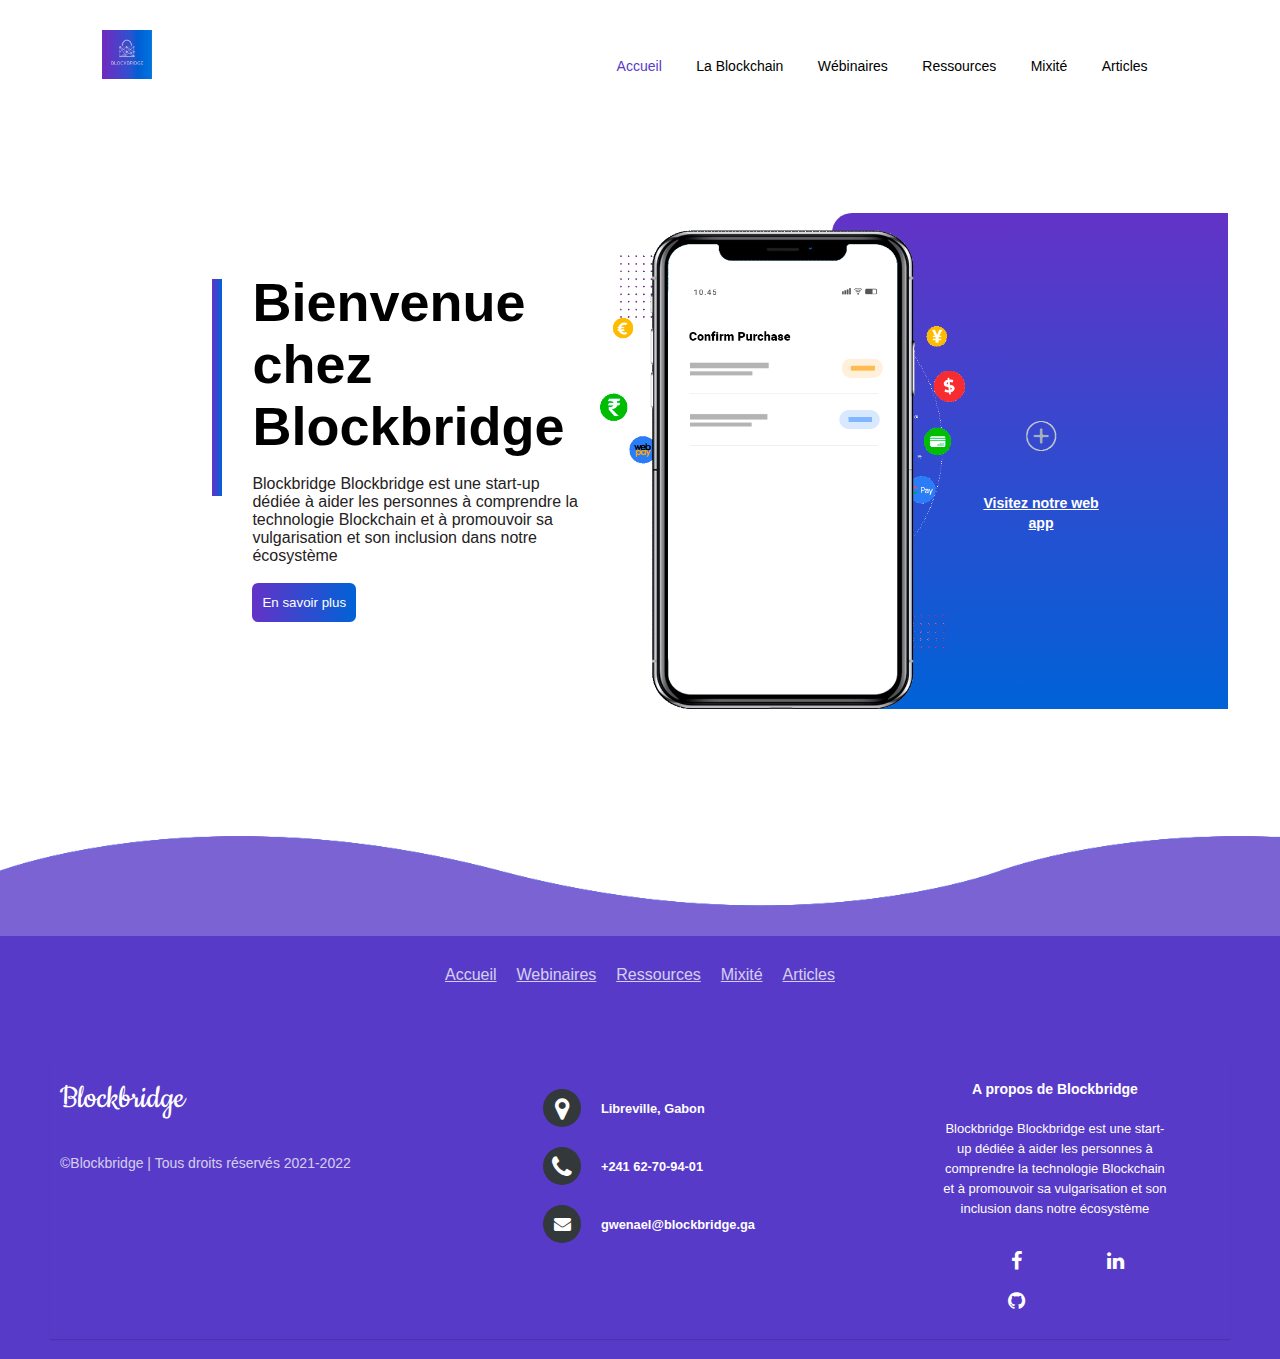
<file: index.html>
<!doctype html>
<html>
<head>
	<meta name="viewport" content="width=device-width, initial-scale=1.0">
	<title>Blockbridge-Blockchain Education - Wep App</title>
    <link rel="stylesheet" href="style.css">
    <link rel="stylesheet" href="https://maxcdn.bootstrapcdn.com/font-awesome/4.2.0/css/font-awesome.min.css">
    <link href="https://fonts.googleapis.com/css?family=Cookie" rel="stylesheet" type="text/css">
</head>

<body>

<div class="container">
    <div class="navbar">
	    <a href="https://blockbridge.ga/"> <img src="docs/assets/logo.jpg" class="logo"></a>
        <nav>
            <ul id="menuList">
                <li><a class="current" href="index.html">Accueil</a></li>
                <li><a href="blockchain.html">La Blockchain</a></li>
                <li><a href="webinaires.html">Wébinaires</a></li>
                <li><a href="ressources.html">Ressources</a></li>
                <li><a href="mixite.html">Mixité</a></li>
                <li><a href="articles.html">Articles</a></li>
            </ul>
        </nav>
        <img src="docs/assets/menu.png" class="menu-icon" onclick="togglemenu()">
</div>


<div class="row">
    <div class="col-1">
        <h2>Bienvenue chez Blockbridge</h2>
        <br>
        <p>Blockbridge Blockbridge est une start-up dédiée à aider les personnes à comprendre la technologie Blockchain et à promouvoir sa vulgarisation et son inclusion dans notre écosystème</p>
<br>
        <button type="button" onclick="window.location.href = 'blockchain.html';">En savoir plus<img src="docs/assets/arrow.png"></button>
    </div>

        <div class="col-2">

<img src="docs/assets/app.gif" class="controller">
       <div class="color-box"></div>
       <div class="add-btn" >
	       <a href="https://app.rehive.com/blockbridge_wallet/"><img src="docs/assets/add.gif" ></a>
        <a href="https://app.rehive.com/blockbridge_wallet/" style= "color: white"><p><small>Visitez notre web app</small></p></a>

       </div>
        </div>
    </div>







<div>

</div>
</div>
<script> 

    var menuList = document.getElementById("menuList");
    
    menuList.style.maxHeight= "0px";
    
    function togglemenu(){

    if(menuList.style.maxHeight == "0px")
    
    {
        menuList.style.maxHeight = "130px";
    }
    else
    {
    menuList.style.maxHeight = "0px";
    }
    }
    </script>


</body>

<br>
<br>

<footer>

<div class="waves">
    <div class="wave" id="wave1"></div> 
    <div class="wave" id="wave2"></div>
    <div class="wave" id="wave3"></div>
    <div class="wave" id="wave4"></div>
    
    </div>

<ul class="menu">
<li> <a href="index.html">Accueil</a></li>
<li> <a href="webinaires.html">Webinaires</a></li>
<li> <a href="ressources.html">Ressources</a></li>
<li> <a href="mixite.html">Mixité</a></li>
<li> <a href="articles.html">Articles</a></li>
</ul>


 <footer class="footer-distributed">
 
 <div class="footer-left">
 
 <h3>Blockbridge</span></h3>
 <br>
 <br>
 <p class="footer-company-name">&copy;Blockbridge | Tous droits réservés 2021-2022</p>
 </div>

 
 <div class="footer-center">
 
 <div>
 <i class="fa fa-map-marker"></i>
 <p><span></span>Libreville, Gabon</p>
 </div>
 
 <div>
 <i class="fa fa-phone"></i>
 <p>+241 62-70-94-01</p>
 </div>
 
 <div>
 <i class="fa fa-envelope"></i>
 <p><a href="mailto:gwenael@blockbridge.ga">gwenael@blockbridge.ga</a></p>
 </div>
 
 </div>
 
 <div class="footer-right">
 
 <p class="footer-company-about">
 <span>A propos de Blockbridge</span>
 Blockbridge Blockbridge est une start-up dédiée à aider les personnes à comprendre la technologie Blockchain et à promouvoir sa vulgarisation et son inclusion dans notre écosystème </p>
 
 <div class="footer-icons">
 
 <a href="https://www.facebook.com/Blockbridge.ga"><i class="fa fa-facebook"></i></a>
 <a href="https://www.linkedin.com/company/blockbridge-ga"><i class="fa fa-linkedin"></i></a>
 <a href="https://github.com/desouzag/Blockbridge.ga"><i class="fa fa-github"></i></a>
 
 </div>
 
 </div>
 
 </footer>






</footer>


</html>
</file>
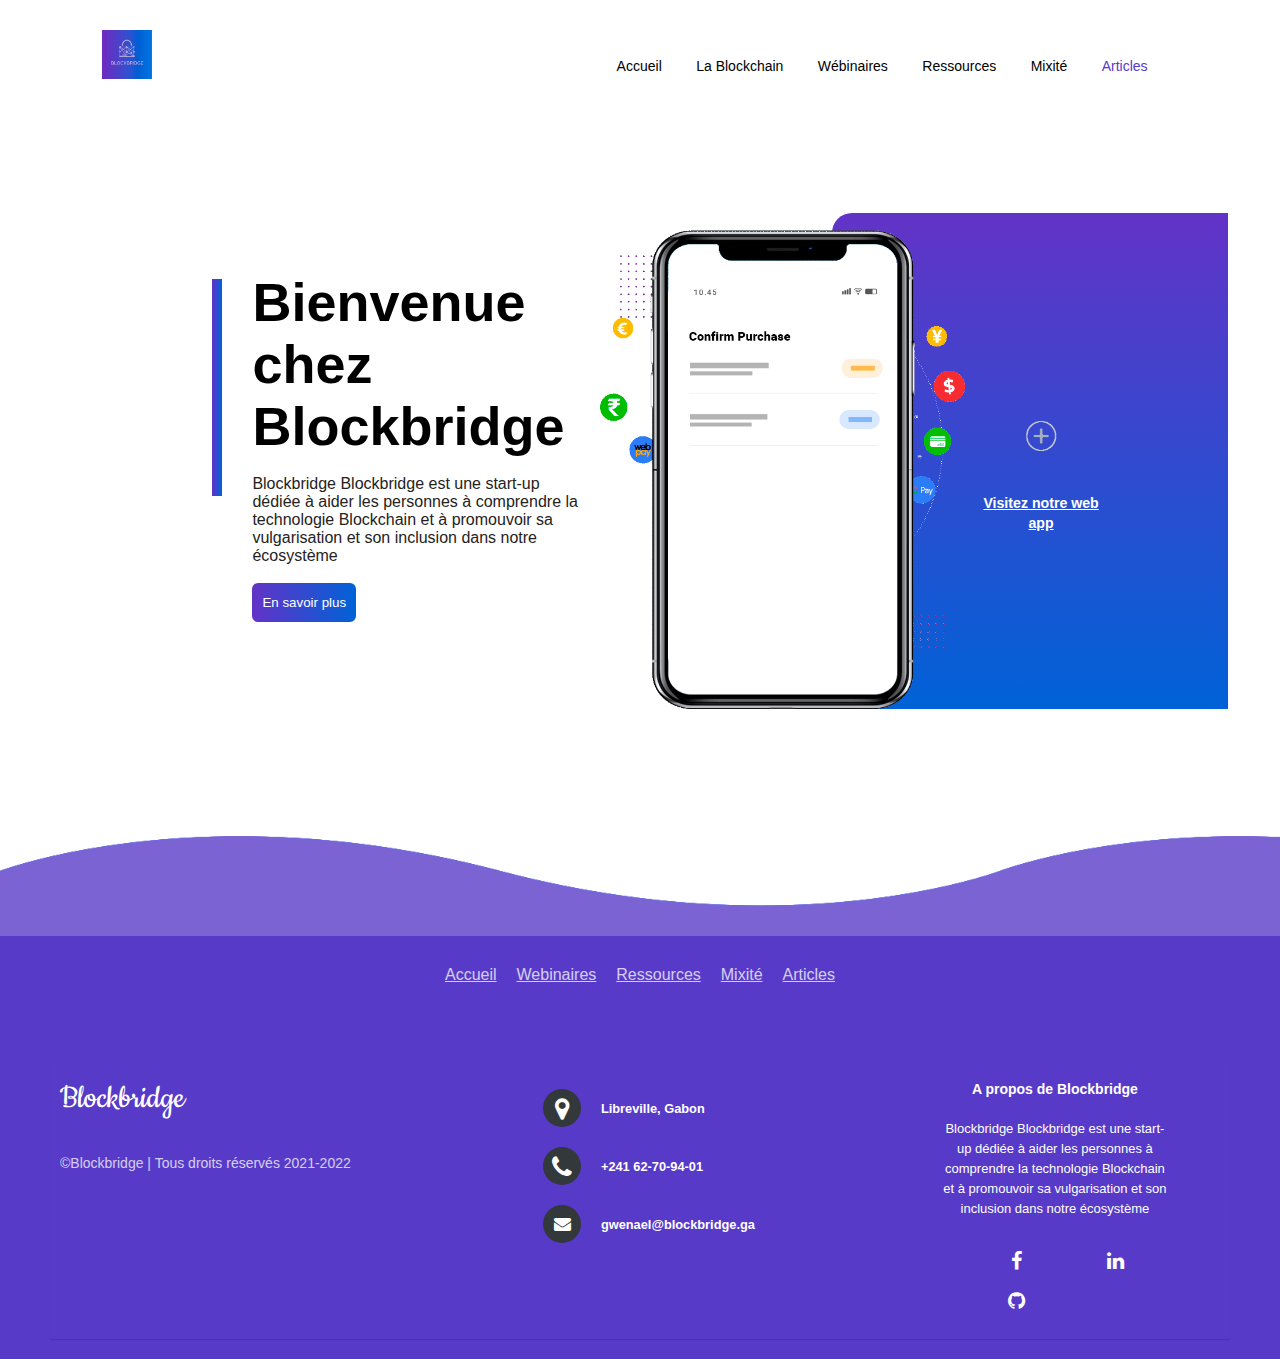
<file: articles.html>
<!doctype html>
<html>
<head>
	<meta name="viewport" content="width=device-width, initial-scale=1.0">
	<title>Blockbridge - Blockchain Education - Wep App</title>
	<link rel="stylesheet" href="style.css">
    <link rel="stylesheet" href="https://maxcdn.bootstrapcdn.com/font-awesome/4.2.0/css/font-awesome.min.css">
    <link href="https://fonts.googleapis.com/css?family=Cookie" rel="stylesheet" type="text/css">
</head>

<body>
<div class="container">
    <div class="navbar">
	    <a href="https://blockbridge.ga/"> <img src="docs/assets/logo.jpg" class="logo"></a>
        <nav>
            <ul id="menuList">
                <li><a href="index.html">Accueil</a></li>
                <li><a href="blockchain.html">La Blockchain</a></li>
                <li><a href="webinaires.html">Wébinaires</a></li>
                <li><a href="ressources.html">Ressources</a></li>
                <li><a href="mixite.html">Mixité</a></li>
                <li><a class="current" href="articles.html">Articles</a></li>
            </ul>
        </nav>
        <img src="docs/assets/menu.png" class="menu-icon" onclick="togglemenu()">
</div>
<div class="row">
    <div class="col-1">
        <h2>Bienvenue chez Blockbridge</h2>
        <br>
        <p>Blockbridge Blockbridge est une start-up dédiée à aider les personnes à comprendre la technologie Blockchain et à promouvoir sa vulgarisation et son inclusion dans notre écosystème</p>
<br>
        <button type="button">En savoir plus<img src="docs/assets/arrow.png"></button>
    </div>

        <div class="col-2">

<img src="docs/assets/app.gif" class="controller">
       <div class="color-box"></div>
       <div class="add-btn" >
	       <a href="https://app.rehive.com/blockbridge_wallet/"><img src="docs/assets/add.gif" ></a>
        <a href="https://app.rehive.com/blockbridge_wallet/" style= "color: white"><p><small>Visitez notre web app</small></p></a>

       </div>
        </div>
    </div>
    </div>

    <script> 

        var menuList = document.getElementById("menuList");
        
        menuList.style.maxHeight= "0px";
        
        function togglemenu(){
    
        if(menuList.style.maxHeight == "0px")
        
        {
            menuList.style.maxHeight = "130px";
        }
        else
        {
        menuList.style.maxHeight = "0px";
        }
        }
        </script>

        </body>
<br>
<br>

    <footer>

        <div class="waves">
            <div class="wave" id="wave1"></div> 
            <div class="wave" id="wave2"></div>
            <div class="wave" id="wave3"></div>
            <div class="wave" id="wave4"></div>
            
            </div>
        
        <ul class="menu">
        <li> <a href="index.html">Accueil</a></li>
        <li> <a href="webinaires.html">Webinaires</a></li>
        <li> <a href="ressources.html">Ressources</a></li>
        <li> <a href="mixite.html">Mixité</a></li>
        <li> <a href="articles.html">Articles</a></li>
        </ul>
        
        <footer class="footer-distributed">
 
            <div class="footer-left">
            
            <h3>Blockbridge</span></h3>
            <br>
            <br>
            <p class="footer-company-name">&copy;Blockbridge | Tous droits réservés 2021-2022</p>
            </div>
           
            
            <div class="footer-center">
            
            <div>
            <i class="fa fa-map-marker"></i>
            <p><span></span>Libreville, Gabon</p>
            </div>
            
            <div>
            <i class="fa fa-phone"></i>
            <p>+241 62-70-94-01</p>
            </div>
            
            <div>
            <i class="fa fa-envelope"></i>
            <p><a href="mailto:gwenael@blockbridge.ga">gwenael@blockbridge.ga</a></p>
            </div>
            
            </div>
            
            <div class="footer-right">
            
            <p class="footer-company-about">
            <span>A propos de Blockbridge</span>
            Blockbridge Blockbridge est une start-up dédiée à aider les personnes à comprendre la technologie Blockchain et à promouvoir sa vulgarisation et son inclusion dans notre écosystème </p>
            
            <div class="footer-icons">
            
            <a href="https://www.facebook.com/Blockbridge.ga"><i class="fa fa-facebook"></i></a>
            <a href="https://www.linkedin.com/company/blockbridge-ga"><i class="fa fa-linkedin"></i></a>
            <a href="https://github.com/desouzag/Blockbridge.ga"><i class="fa fa-github"></i></a>
            
            </div>
            
            </div>
            
            </footer>
           
           
           
           
           
           
           </footer>
           



</html>
</file>
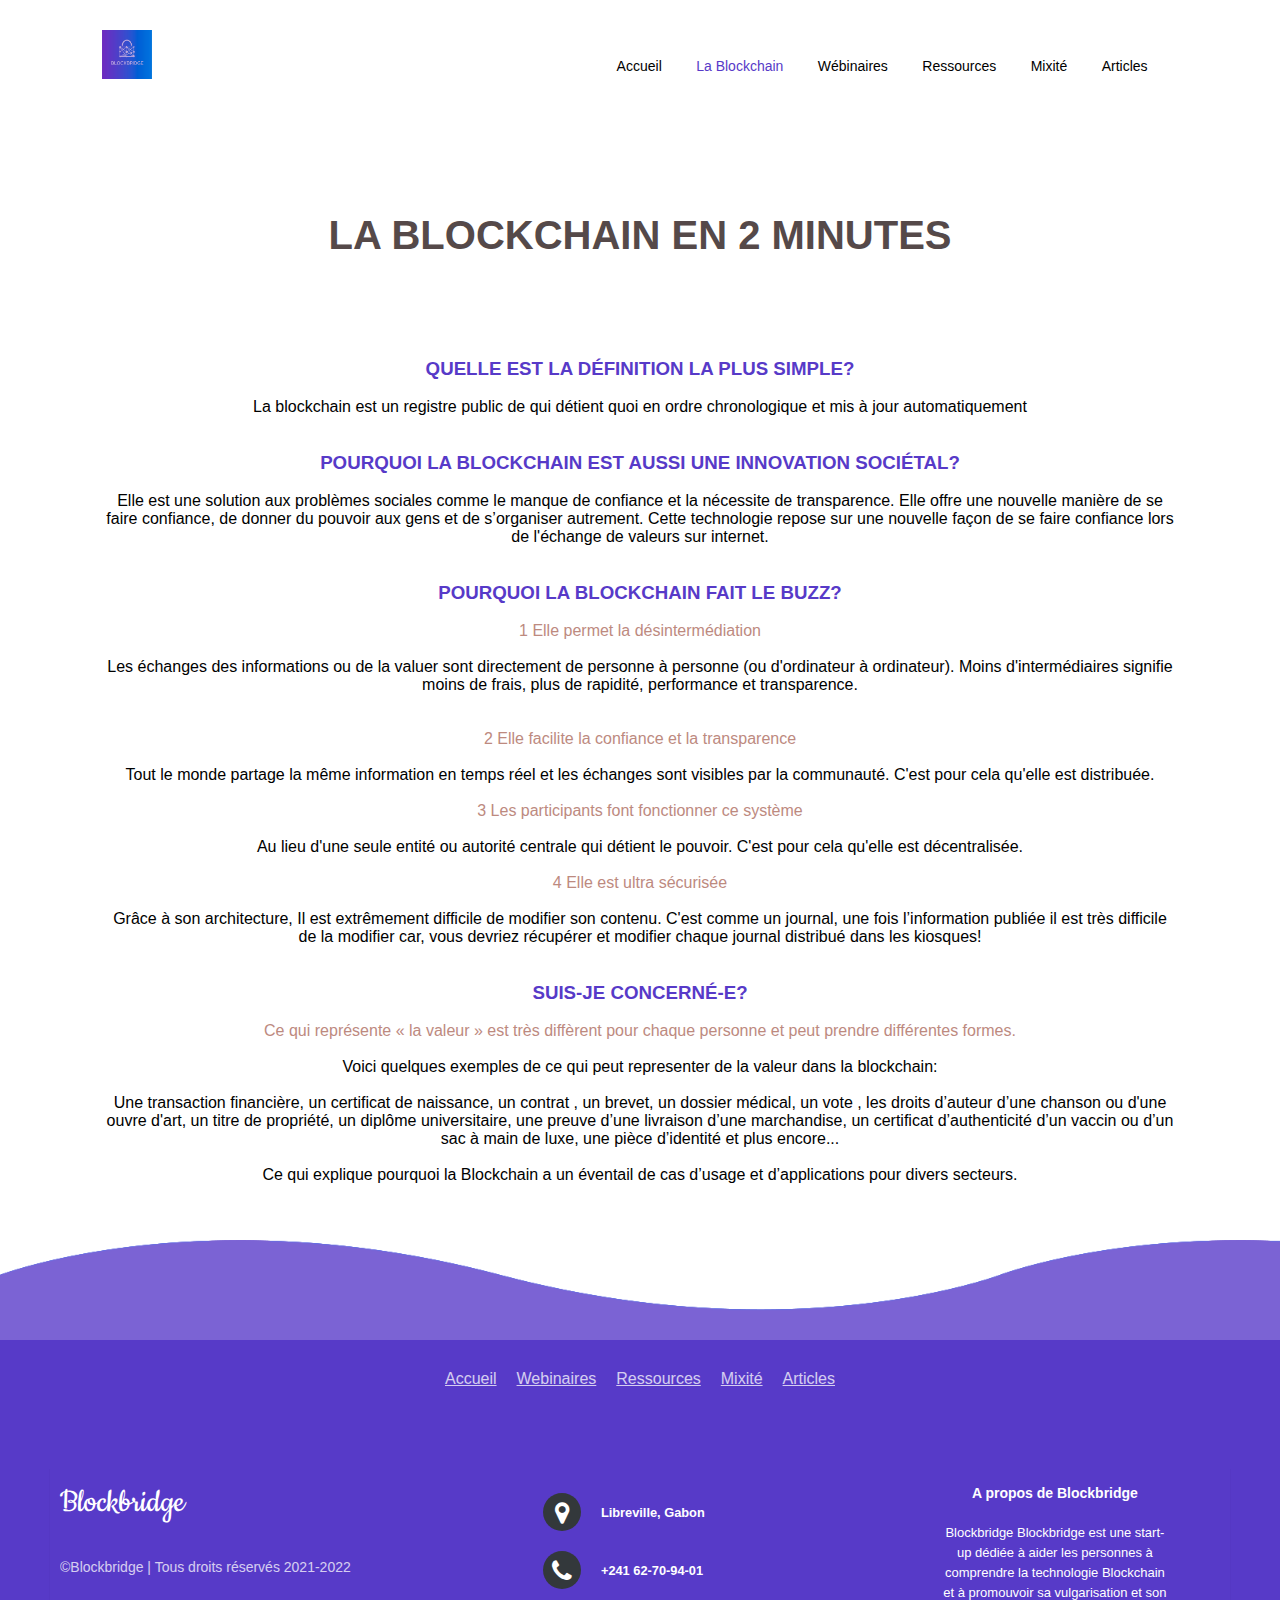
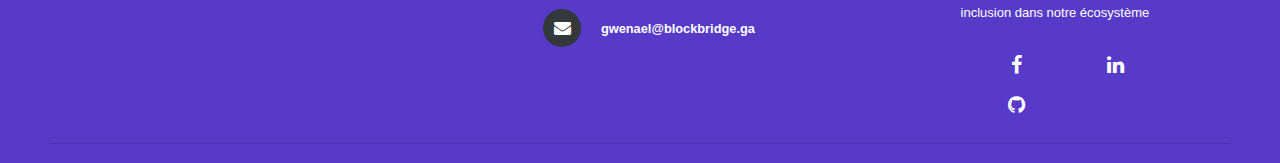
<file: blockchain.html>
<!doctype html>
<html>
<head>
	<meta name="viewport" content="width=device-width, initial-scale=1.0">
	<title>Blockbridge-Blockchain Education - Wep App</title>
    <link rel="stylesheet" href="style.css">
    <link rel="stylesheet" href="https://maxcdn.bootstrapcdn.com/font-awesome/4.2.0/css/font-awesome.min.css">
    <link href="https://fonts.googleapis.com/css?family=Cookie" rel="stylesheet" type="text/css">
</head>

<body>

<div class="container">
    <div class="navbar">
	    <a href="https://blockbridge.ga/"> <img src="docs/assets/logo.jpg" class="logo"></a>
        <nav>
            <ul id="menuList">
                <li><a href="index.html">Accueil</a></li>
                <li><a class="current" href="blockchain.html">La Blockchain</a></li>
                <li><a href="webinaires.html">Wébinaires</a></li>
                <li><a href="ressources.html">Ressources</a></li>
                <li><a href="mixite.html">Mixité</a></li>
                <li><a href="articles.html">Articles</a></li>
            </ul>
        </nav>
        <img src="docs/assets/menu.png" class="menu-icon" onclick="togglemenu()">
</div>

<div class="blockchain-title"> 
    <h1>LA BLOCKCHAIN EN 2 MINUTES</h1>
</div>

<div class="blockchain-content">

<h3><font color="#573ac8"> QUELLE EST LA DÉFINITION LA PLUS SIMPLE?</font></h3>
<br>

<p>La blockchain est un registre public de qui détient quoi en ordre chronologique et mis à jour automatiquement</p>
    
<br>
<br>
<h3><font color="#573ac8"> POURQUOI LA BLOCKCHAIN EST AUSSI UNE INNOVATION SOCIÉTAL?</font></h3>
<br>
    
<p>Elle est une solution aux problèmes sociales comme le manque de confiance et la nécessite de transparence. Elle offre une nouvelle manière de se faire confiance, de donner du pouvoir aux gens et de s’organiser autrement. Cette technologie repose sur une nouvelle façon de se faire confiance lors de l'échange de valeurs sur internet.</p>
<br>    
<br>
<h3><font color="#573ac8">POURQUOI LA BLOCKCHAIN FAIT LE BUZZ?</font></h3>
    <br>

  <p><font color="BD8A7F"> 1 Elle permet la désintermédiation</font></p> 
  <br>
  <p>Les échanges des informations ou de la valuer sont directement de personne à personne (ou d'ordinateur à ordinateur). Moins d'intermédiaires signifie moins de frais, plus de rapidité, performance et transparence.</p>
    <br>
    <br>
    <p><font color="BD8A7F"> 2 Elle facilite la confiance et la transparence</font></p>
    <br>
    <p>
    Tout le monde partage la même information en temps réel et les échanges sont visibles par la communauté. C'est pour cela qu'elle est distribuée.</p>
    <br>
    <p><font color="BD8A7F"> 3 Les participants font fonctionner ce système</font></p>
    <br>
    
    <p>Au lieu d'une seule entité ou autorité centrale qui détient le pouvoir. C'est pour cela qu'elle est décentralisée.</p>
    <br>
    <p><font color="BD8A7F"> 4 Elle est ultra sécurisée</font></p>
    <br>
<p>    Grâce à son architecture, Il est extrêmement difficile de modifier son contenu. C'est comme un journal, une fois l’information publiée il est très difficile de la modifier car, vous devriez récupérer et modifier chaque journal distribué dans les kiosques!
    </p>
    <br>
<br>
   <h3><font color="#573ac8"> SUIS-JE CONCERNÉ-E?</font></h3>​
    
    <p><font color="BD8A7F"> Ce qui représente « la valeur » est très diffèrent pour chaque personne et peut prendre différentes formes.</font></p>
    <br>
    
   <p> Voici quelques exemples de ce qui peut representer de la valeur dans la blockchain:</p>

    <br>
    
    <p>Une transaction financière, un certificat de naissance, un contrat , un brevet, un dossier médical, un vote , les droits d’auteur d’une chanson ou d'une ouvre d'art, un titre de propriété, un diplôme universitaire, une preuve d’une livraison d’une marchandise, un certificat d’authenticité d’un vaccin ou d’un sac à main de luxe, une pièce d’identité et plus encore...</p>
    <br>
    
    <p>Ce qui explique pourquoi la Blockchain a un éventail de cas d’usage et d’applications pour divers secteurs.</p>

</div>
<div>

</div>
</div>
<script> 

    var menuList = document.getElementById("menuList");
    
    menuList.style.maxHeight= "0px";
    
    function togglemenu(){

    if(menuList.style.maxHeight == "0px")
    
    {
        menuList.style.maxHeight = "130px";
    }
    else
    {
    menuList.style.maxHeight = "0px";
    }
    }
    </script>


</body>

<br>
<br>

<footer>

<div class="waves">
    <div class="wave" id="wave1"></div> 
    <div class="wave" id="wave2"></div>
    <div class="wave" id="wave3"></div>
    <div class="wave" id="wave4"></div>
    
    </div>

<ul class="menu">
<li> <a href="index.html">Accueil</a></li>
<li> <a href="webinaires.html">Webinaires</a></li>
<li> <a href="ressources.html">Ressources</a></li>
<li> <a href="mixite.html">Mixité</a></li>
<li> <a href="articles.html">Articles</a></li>
</ul>


 <footer class="footer-distributed">
 
 <div class="footer-left">
 
 <h3>Blockbridge</span></h3>
 <br>
 <br>
 <p class="footer-company-name">&copy;Blockbridge | Tous droits réservés 2021-2022</p>
 </div>

 
 <div class="footer-center">
 
 <div>
 <i class="fa fa-map-marker"></i>
 <p><span></span>Libreville, Gabon</p>
 </div>
 
 <div>
 <i class="fa fa-phone"></i>
 <p>+241 62-70-94-01</p>
 </div>
 
 <div>
 <i class="fa fa-envelope"></i>
 <p><a href="mailto:gwenael@blockbridge.ga">gwenael@blockbridge.ga</a></p>
 </div>
 
 </div>
 
 <div class="footer-right">
 
 <p class="footer-company-about">
 <span>A propos de Blockbridge</span>
 Blockbridge Blockbridge est une start-up dédiée à aider les personnes à comprendre la technologie Blockchain et à promouvoir sa vulgarisation et son inclusion dans notre écosystème </p>
 
 <div class="footer-icons">
 
 <a href="https://www.facebook.com/Blockbridge.ga"><i class="fa fa-facebook"></i></a>
 <a href="https://www.linkedin.com/company/blockbridge-ga"><i class="fa fa-linkedin"></i></a>
 <a href="https://github.com/desouzag/Blockbridge.ga"><i class="fa fa-github"></i></a>
 
 </div>
 
 </div>
 
 </footer>






</footer>


</html>
</file>
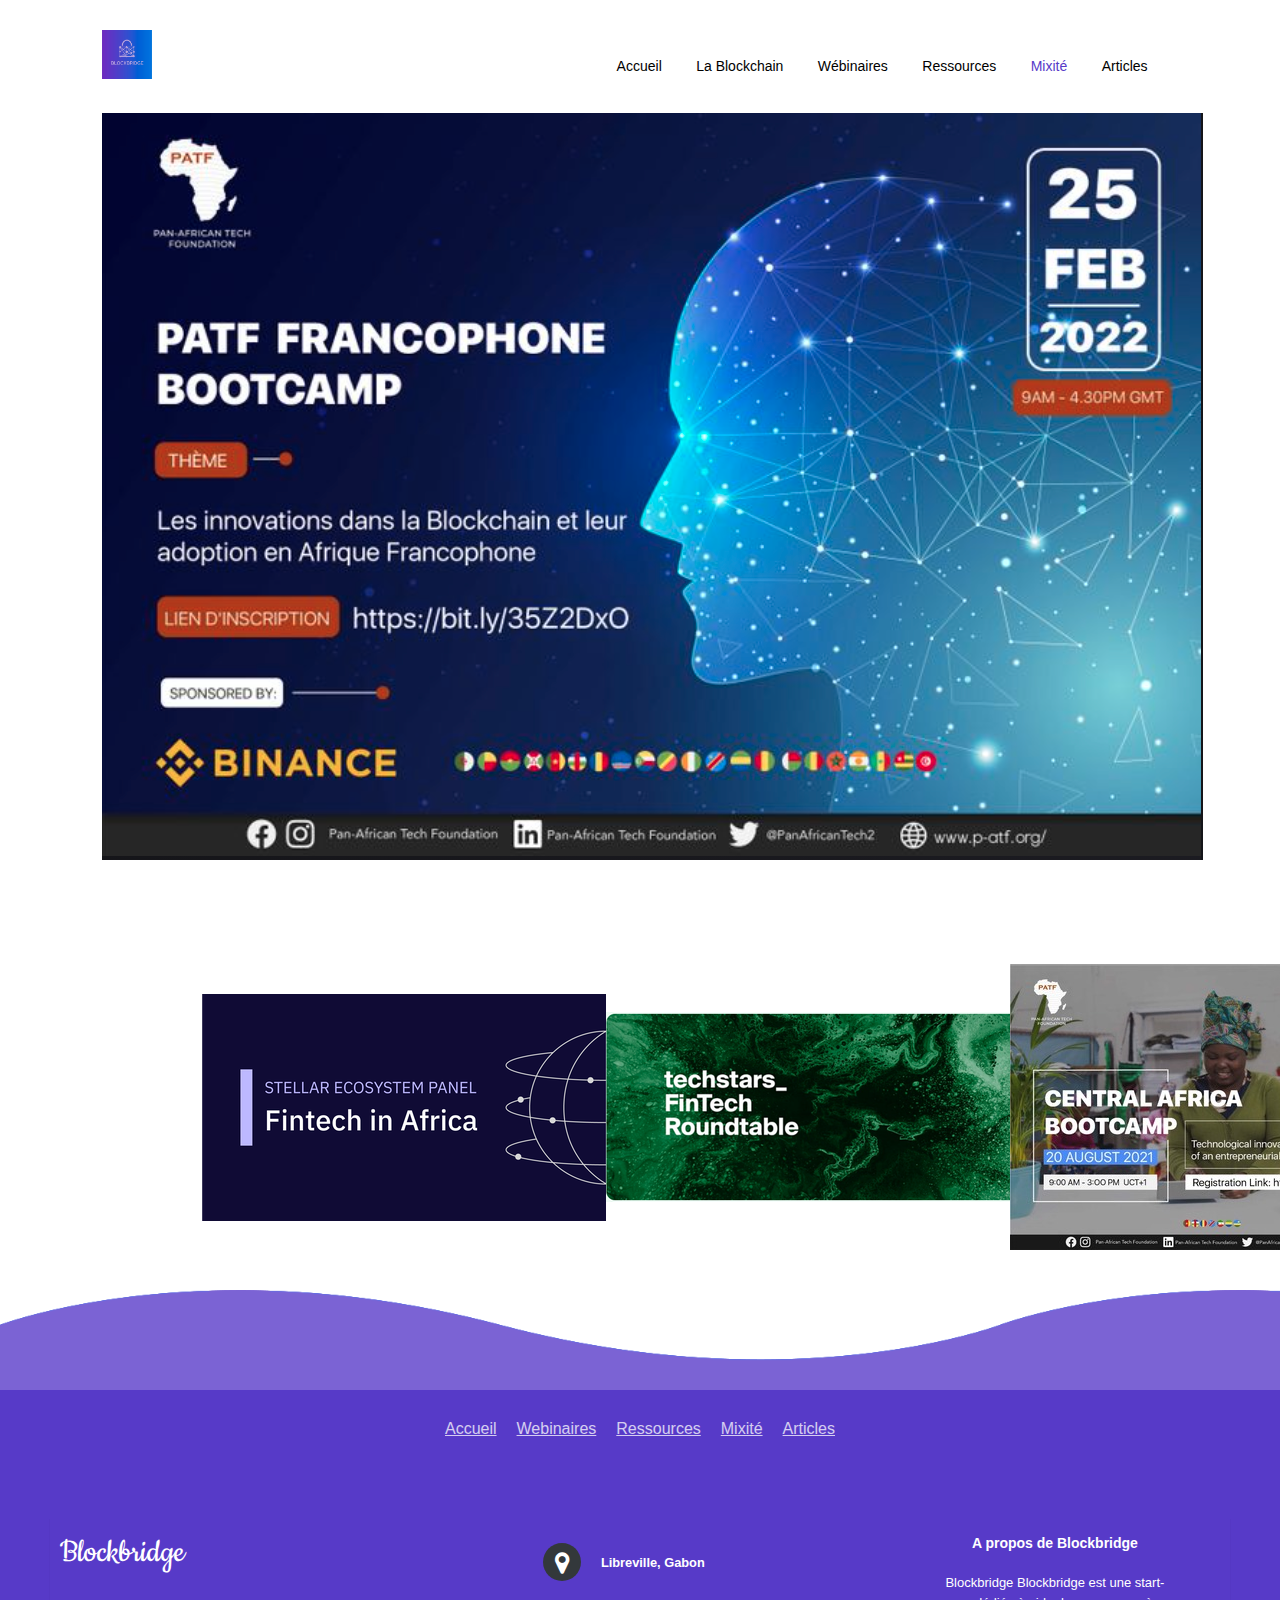
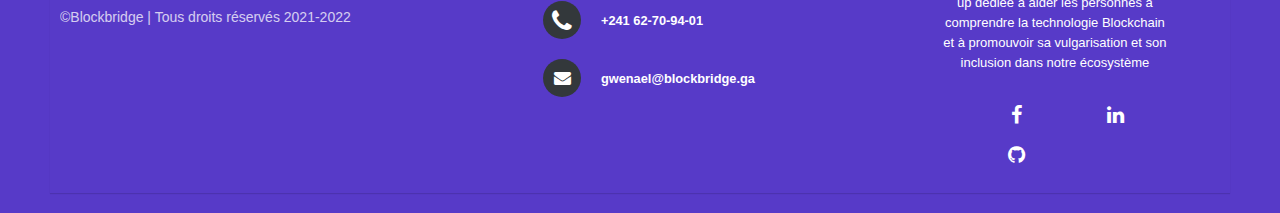
<file: mixite.html>
<!doctype html>
<html>
<head>
	<meta name="viewport" content="width=device-width, initial-scale=1.0">
	<title>Blockbridge - Blockchain Education - Wep App</title>
	<link rel="stylesheet" href="style.css">
    <link rel="stylesheet" href="https://maxcdn.bootstrapcdn.com/font-awesome/4.2.0/css/font-awesome.min.css">
    <link href="https://fonts.googleapis.com/css?family=Cookie" rel="stylesheet" type="text/css">
</head>

<body>
<div class="container">
    <div class="navbar">
	    <a href="https://blockbridge.ga/"> <img src="docs/assets/logo.jpg" class="logo"></a>
        <nav>
            <ul id="menuList">
                <li><a href="index.html">Accueil</a></li>
                <li><a href="blockchain.html">La Blockchain</a></li>
                <li><a href="webinaires.html">Wébinaires</a></li>
                <li><a href="ressources.html">Ressources</a></li>
                <li><a class="current"  href="mixite.html">Mixité</a></li>
                <li><a href="articles.html">Articles</a></li>
            </ul>
        </nav>
        <img src="docs/assets/menu.png" class="menu-icon" onclick="togglemenu()">
</div>


<div class="row2">
    <div class="img1">
    <a href="https://www.airmeet.com/e/117fa580-88e1-11ec-8191-5bcd4f3784e4">        <img src="docs/assets/patffrancophone.png" ></a>
</div>
    
    
</div>

<div class="row1">
    <a href="https://www.stellar.org/events/fintech-in-africa"><img src="docs/assets/stellar.png"></a>
        
    <a href="https://hopin.com/events/techstars-fintech-roundtable-financial-inclusion-innovation-challenge-demos"><img src="docs/assets/techstars.png"></a>
        
<a href="https://www.airmeet.com/e/dd918280-ea56-11eb-9199-172a4724c787">        <img src="docs/assets/patfcentral.png"></a>
        

<br><br>

</div>


        
       
        </div>


    <script> 

        var menuList = document.getElementById("menuList");
        
        menuList.style.maxHeight= "0px";
        
        function togglemenu(){
    
        if(menuList.style.maxHeight == "0px")
        
        {
            menuList.style.maxHeight = "130px";
        }
        else
        {
        menuList.style.maxHeight = "0px";
        }
        }
        </script>

        </body>
<br>
<br>

    <footer>

        <div class="waves">
            <div class="wave" id="wave1"></div> 
            <div class="wave" id="wave2"></div>
            <div class="wave" id="wave3"></div>
            <div class="wave" id="wave4"></div>
            
            </div>
        
        <ul class="menu">
        <li> <a href="index.html">Accueil</a></li>
        <li> <a href="webinaires.html">Webinaires</a></li>
        <li> <a href="ressources.html">Ressources</a></li>
        <li> <a href="mixite.html">Mixité</a></li>
        <li> <a href="articles.html">Articles</a></li>
        </ul>
  

        <footer class="footer-distributed">
 
            <div class="footer-left">
            
            <h3>Blockbridge</span></h3>
            <br>
            <br>
            <p class="footer-company-name">&copy;Blockbridge | Tous droits réservés 2021-2022</p>
            </div>
           
            
            <div class="footer-center">
            
            <div>
            <i class="fa fa-map-marker"></i>
            <p><span></span>Libreville, Gabon</p>
            </div>
            
            <div>
            <i class="fa fa-phone"></i>
            <p>+241 62-70-94-01</p>
            </div>
            
            <div>
            <i class="fa fa-envelope"></i>
            <p><a href="mailto:gwenael@blockbridge.ga">gwenael@blockbridge.ga</a></p>
            </div>
            
            </div>
            
            <div class="footer-right">
            
            <p class="footer-company-about">
            <span>A propos de Blockbridge</span>
            Blockbridge Blockbridge est une start-up dédiée à aider les personnes à comprendre la technologie Blockchain et à promouvoir sa vulgarisation et son inclusion dans notre écosystème </p>
            
            <div class="footer-icons">
            
            <a href="https://www.facebook.com/Blockbridge.ga"><i class="fa fa-facebook"></i></a>
            <a href="https://www.linkedin.com/company/blockbridge-ga"><i class="fa fa-linkedin"></i></a>
            <a href="https://github.com/desouzag/Blockbridge.ga"><i class="fa fa-github"></i></a>
            
            </div>
            
            </div>
            
            </footer>
           
           
           
           
           
           
           </footer>
           

</html>
</file>
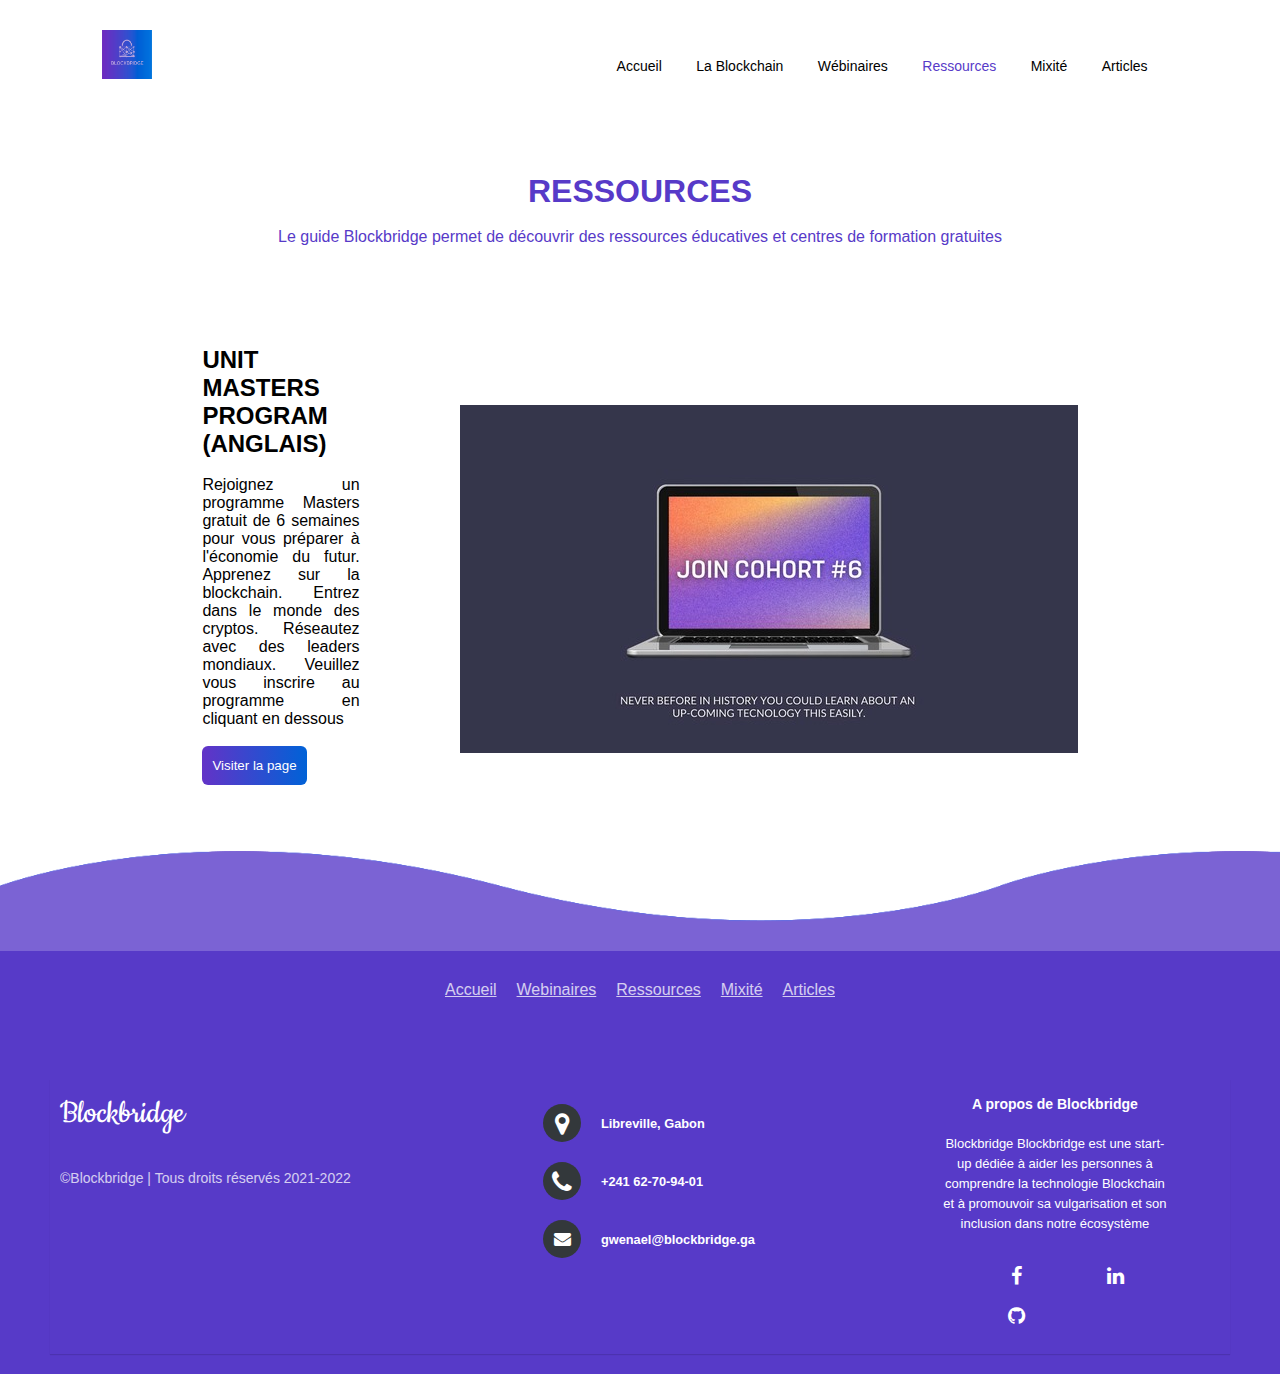
<file: ressources.html>
<!doctype html>
<html>
<head>
	<meta name="viewport" content="width=device-width, initial-scale=1.0">
	<title>Blockbridge - Blockchain Education - Wep App</title>
	<link rel="stylesheet" href="style.css">
    <link rel="stylesheet" href="https://maxcdn.bootstrapcdn.com/font-awesome/4.2.0/css/font-awesome.min.css">
    <link href="https://fonts.googleapis.com/css?family=Cookie" rel="stylesheet" type="text/css">
</head>

<body>
<div class="container">
    <div class="navbar">
	    <a href="https://blockbridge.ga/"> <img src="docs/assets/logo.jpg" class="logo"></a>
        <nav>
            <ul id="menuList">
                <li><a href="index.html">Accueil</a></li>
                <li><a href="blockchain.html">La Blockchain</a></li>
                <li><a href="webinaires.html">Wébinaires</a></li>
                <li><a class="current" href="ressources.html">Ressources</a></li>
                <li><a  href="mixite.html">Mixité</a></li>
                <li><a href="articles.html">Articles</a></li>
            </ul>
        </nav>
        <img src="docs/assets/menu.png" class="menu-icon" onclick="togglemenu()">
</div>

<div class="ressources-title">
    <h1>RESSOURCES</h1>
    <br>
    <p>Le guide Blockbridge permet de découvrir des ressources éducatives et centres de formation gratuites </p>
    
        </div>

<div class="row">
    <div class="col-5">
        <h2>UNIT MASTERS PROGRAM (ANGLAIS)</h2>
        <br>
        <p>Rejoignez un programme Masters gratuit de 6 semaines pour vous préparer à l'économie du futur. Apprenez sur la blockchain. Entrez dans le monde des cryptos. Réseautez avec des leaders mondiaux. Veuillez vous inscrire au programme en cliquant en dessous </p>
<br>

<button type="button" onclick="window.location.href = 'https://courses.unitmasters.org/';">Visiter la page<img src="docs/assets/arrow.png"></button>
</div>
        
        <div class="col-6">

           <img src="docs/assets/unitmaster.png">

       </div>
        </div>

    </div>

    <script> 

        var menuList = document.getElementById("menuList");
        
        menuList.style.maxHeight= "0px";
        
        function togglemenu(){
    
        if(menuList.style.maxHeight == "0px")
        
        {
            menuList.style.maxHeight = "130px";
        }
        else
        {
        menuList.style.maxHeight = "0px";
        }
        }
        </script>

        </body>
<br>
<br>

    <footer>

        <div class="waves">
            <div class="wave" id="wave1"></div> 
            <div class="wave" id="wave2"></div>
            <div class="wave" id="wave3"></div>
            <div class="wave" id="wave4"></div>
            
            </div>
        
        <ul class="menu">
        <li> <a href="index.html">Accueil</a></li>
        <li> <a href="webinaires.html">Webinaires</a></li>
        <li> <a href="ressources.html">Ressources</a></li>
        <li> <a href="mixite.html">Mixité</a></li>
        <li> <a href="articles.html">Articles</a></li>
        </ul>

        <footer class="footer-distributed">
 
            <div class="footer-left">
            
            <h3>Blockbridge</span></h3>
            <br>
            <br>
            <p class="footer-company-name">&copy;Blockbridge | Tous droits réservés 2021-2022</p>
            </div>
           
            
            <div class="footer-center">
            
            <div>
            <i class="fa fa-map-marker"></i>
            <p><span></span>Libreville, Gabon</p>
            </div>
            
            <div>
            <i class="fa fa-phone"></i>
            <p>+241 62-70-94-01</p>
            </div>
            
            <div>
            <i class="fa fa-envelope"></i>
            <p><a href="mailto:gwenael@blockbridge.ga">gwenael@blockbridge.ga</a></p>
            </div>
            
            </div>
            
            <div class="footer-right">
            
            <p class="footer-company-about">
            <span>A propos de Blockbridge</span>
            Blockbridge Blockbridge est une start-up dédiée à aider les personnes à comprendre la technologie Blockchain et à promouvoir sa vulgarisation et son inclusion dans notre écosystème </p>
            
            <div class="footer-icons">
            
            <a href="https://www.facebook.com/Blockbridge.ga"><i class="fa fa-facebook"></i></a>
            <a href="https://www.linkedin.com/company/blockbridge-ga"><i class="fa fa-linkedin"></i></a>
            <a href="https://github.com/desouzag/Blockbridge.ga"><i class="fa fa-github"></i></a>
            
            </div>
            
            </div>
            
            </footer>
           
           
           
           
           
           
           </footer>
           

</html>
</file>
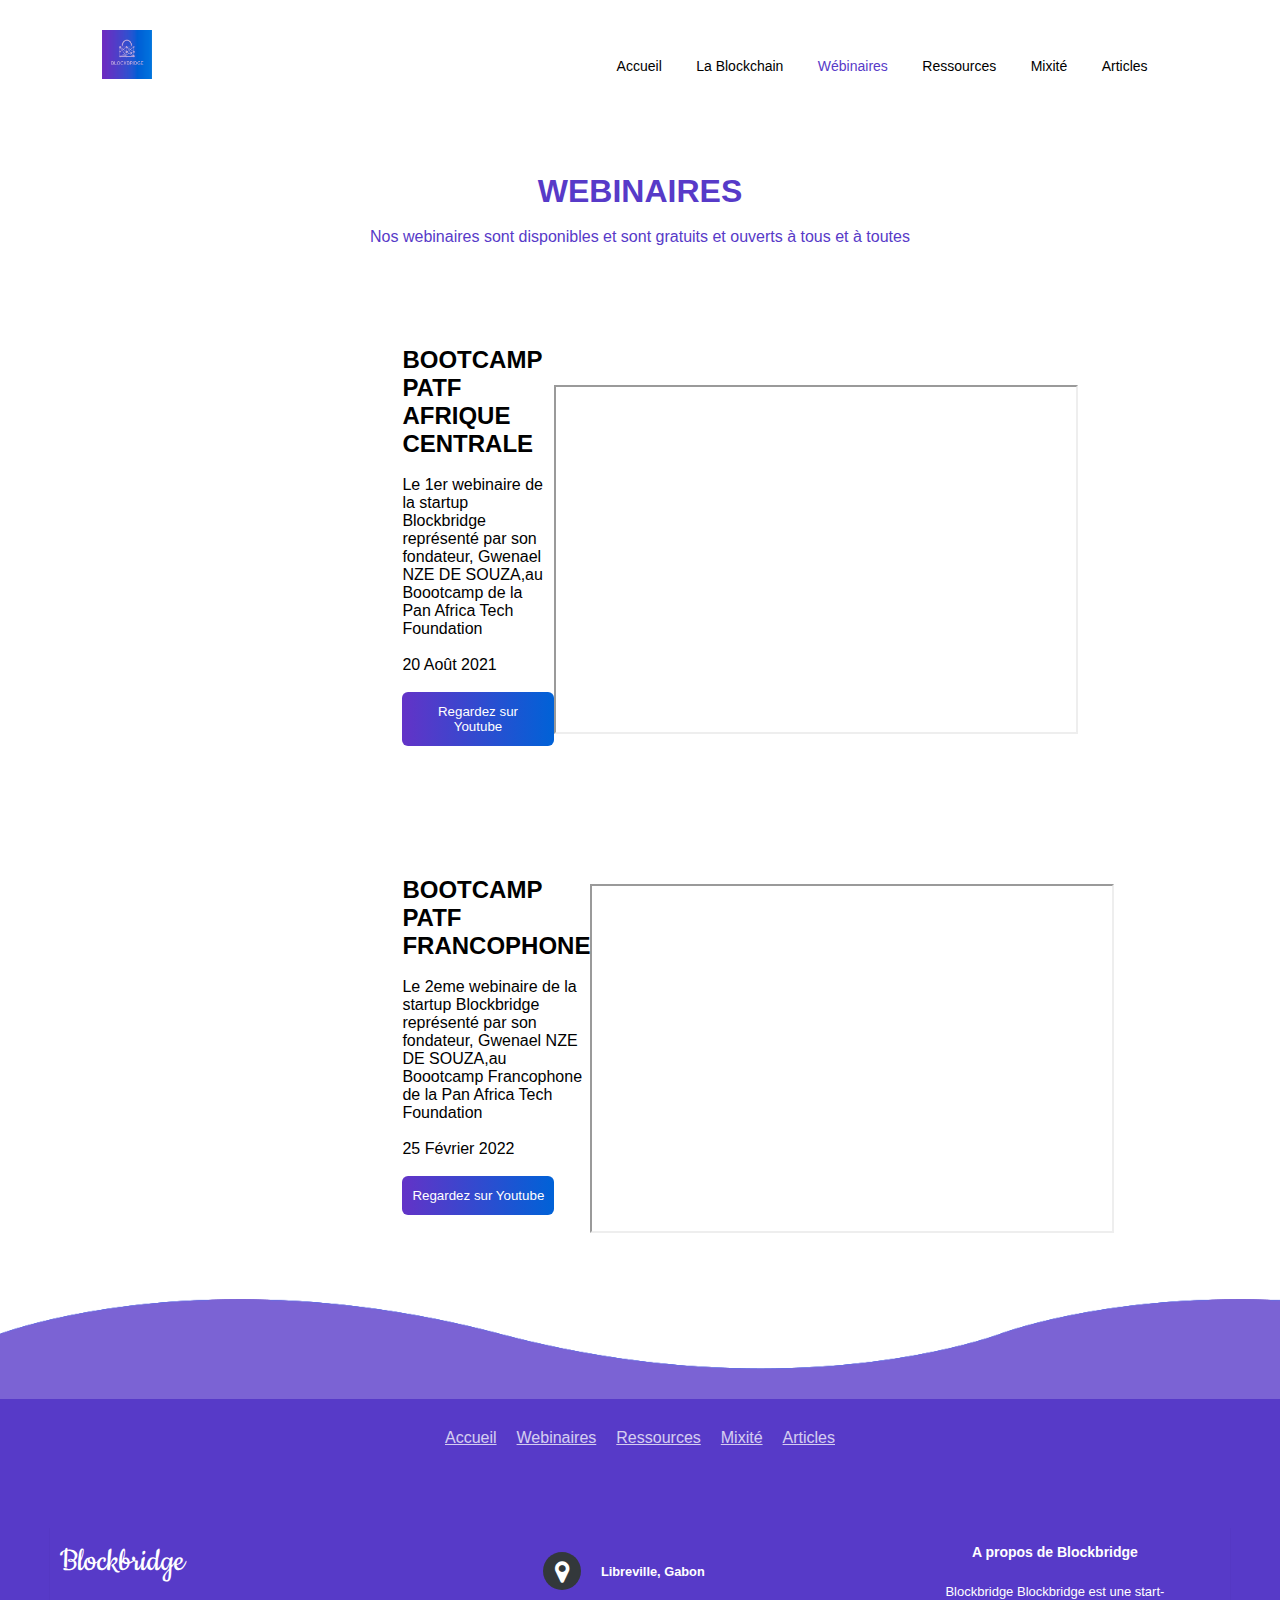
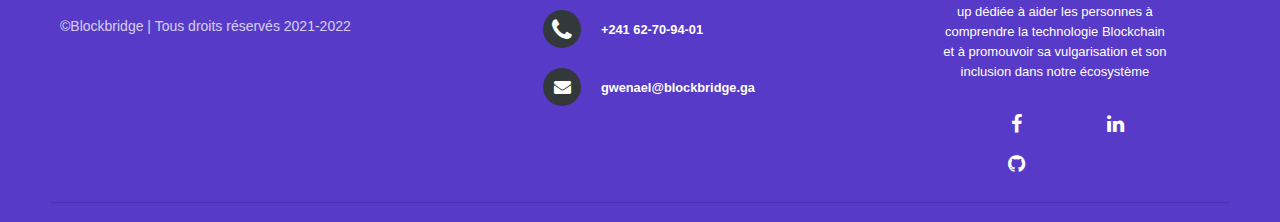
<file: webinaires.html>
<!doctype html>
<html>
<head>
	<meta name="viewport" content="width=device-width, initial-scale=1.0">
	<title>Blockbridge - Blockchain Education - Wep App</title>
	<link rel="stylesheet" href="style.css">
    <link rel="stylesheet" href="https://maxcdn.bootstrapcdn.com/font-awesome/4.2.0/css/font-awesome.min.css">
    <link href="https://fonts.googleapis.com/css?family=Cookie" rel="stylesheet" type="text/css">
</head>

<body>

    

<div class="container">
    <div class="navbar">
	    <a href="https://blockbridge.ga/"> <img src="docs/assets/logo.jpg" class="logo"></a>
        <nav>
            <ul id="menuList">
                <li><a href="index.html">Accueil</a></li>
                <li><a href="blockchain.html">La Blockchain</a></li>
                <li><a class="current" href="webinaires.html">Wébinaires</a></li>
                <li><a href="ressources.html">Ressources</a></li>
                <li><a  href="mixite.html">Mixité</a></li>
                <li><a href="articles.html">Articles</a></li>
            </ul>
        </nav>
        <img src="docs/assets/menu.png" class="menu-icon" onclick="togglemenu()">
</div>


<div class="webinaire-title">
    <h1>WEBINAIRES</h1>
    <br>
    <p>Nos webinaires sont disponibles et sont gratuits et ouverts à tous et à toutes</p>
    
        </div>

<div class="row">
    <div class="col-3">
        <h2>BOOTCAMP PATF AFRIQUE CENTRALE</h2>
        <br>
        <p>Le 1er webinaire de la startup Blockbridge représenté par son fondateur, Gwenael NZE DE SOUZA,au Boootcamp de la Pan Africa Tech Foundation </p>
<br>
<p>20 Août 2021</p>

<br>
<button type="button" onclick="window.location.href = 'https://www.youtube.com/watch?v=ODzeByPREeA&t=350s&ab_channel=GwenaelNzedeSouza';">Regardez sur Youtube<img src="docs/assets/arrow.png"></button>
</div>
        
        <div class="col-4">

            <iframe width="520" height="345" src="https://www.youtube.com/embed/Gi2Coq151eY">
            </iframe>

       </div>
        </div>

        <div class="row">
        
            <div class="col-3">
                <h2>BOOTCAMP PATF FRANCOPHONE</h2>
                <br>
                <p>Le 2eme webinaire de la startup Blockbridge représenté par son fondateur, Gwenael NZE DE SOUZA,au Boootcamp Francophone de la Pan Africa Tech Foundation </p>
        <br>
        <p>25 Février 2022</p>
        
        <br>
        <button type="button" onclick="window.location.href = 'https://www.youtube.com/watch?v=ODzeByPREeA&t=350s&ab_channel=GwenaelNzedeSouza';">Regardez sur Youtube<img src="docs/assets/arrow.png"></button>
        </div>

        <div class="col-4">
        
            <iframe width="520" height="345" src="https://www.youtube.com/embed/ODzeByPREeA">
            </iframe>

       </div>
                
               
                </div>


    </div>
    

    <script> 

        var menuList = document.getElementById("menuList");
        
        menuList.style.maxHeight= "0px";
        
        function togglemenu(){
    
        if(menuList.style.maxHeight == "0px")
        
        {
            menuList.style.maxHeight = "130px";
        }
        else
        {
        menuList.style.maxHeight = "0px";
        }
        }
        </script>

        </body>
<br>
<br>
<br>
    <footer>

        <div class="waves">
            <div class="wave" id="wave1"></div> 
            <div class="wave" id="wave2"></div>
            <div class="wave" id="wave3"></div>
            <div class="wave" id="wave4"></div>
            
            </div>
        
        <ul class="menu">
        <li> <a href="index.html">Accueil</a></li>
        <li> <a href="webinaires.html">Webinaires</a></li>
        <li> <a href="ressources.html">Ressources</a></li>
        <li> <a href="mixite.html">Mixité</a></li>
        <li> <a href="articles.html">Articles</a></li>
        </ul>
    
        <footer class="footer-distributed">
 
            <div class="footer-left">
            
            <h3>Blockbridge</span></h3>
            <br>
            <br>
            <p class="footer-company-name">&copy;Blockbridge | Tous droits réservés 2021-2022</p>
            </div>
           
            
            <div class="footer-center">
            
            <div>
            <i class="fa fa-map-marker"></i>
            <p><span></span>Libreville, Gabon</p>
            </div>
            
            <div>
            <i class="fa fa-phone"></i>
            <p>+241 62-70-94-01</p>
            </div>
            
            <div>
            <i class="fa fa-envelope"></i>
            <p><a href="mailto:gwenael@blockbridge.ga">gwenael@blockbridge.ga</a></p>
            </div>
            
            </div>
            
            <div class="footer-right">
            
            <p class="footer-company-about">
            <span>A propos de Blockbridge</span>
            Blockbridge Blockbridge est une start-up dédiée à aider les personnes à comprendre la technologie Blockchain et à promouvoir sa vulgarisation et son inclusion dans notre écosystème </p>
            
            <div class="footer-icons">
            
            <a href="https://www.facebook.com/Blockbridge.ga"><i class="fa fa-facebook"></i></a>
            <a href="https://www.linkedin.com/company/blockbridge-ga"><i class="fa fa-linkedin"></i></a>
            <a href="https://github.com/desouzag/Blockbridge.ga"><i class="fa fa-github"></i></a>
            
            </div>
            
            </div>
            
            </footer>
           
           
           
           
           
           
           </footer>
           

</html>
</file>
<file: style.css>
*{
	margin:0;
	padding: 0;
	font-family: "Manrope", sans-serif;
}

/*body*/

.container
{
    width: 100%;
    min-height: 100vh;
    padding-left: 8%;
    padding-right: 8%;
    box-sizing: border-box;
    overflow: hidden;
}

.navbar
{
    width: 100%;
    display: flex;
    align-items: center;
}

.logo
{
    width: 50px;
    cursor: pointer;
    margin: 30px 0;
}

.menu-icon
{
    width: 25px;
    cursor: pointer;
    display: none;
    }
nav
{
    flex: 1;
    text-align: right;
}
nav ul li
{
    list-style: none;
    display: inline-block;
    margin-right: 30px;
}
nav ul li a
{
    text-decoration: none;
    color: black;
    font-size: 14px;
}
nav ul li a:hover
{
    color: #573ac8;
}

nav .current
{
    color: #573ac8;
}
.row
{
    display: flex;
    justify-content: space-between;
    align-items: center;
    margin: 100px;
}
.col-1
{
    flex-basis: 40%;
    position: relative;
    margin-left: 50px;
}
.col-1 h2
{
    font-size: 54px;
}
.col-1-h3
{
    font-size: 30px;
    color: #707070;
    font-weight: 100;
    margin: 20px 0 10px;
}
.col-1 p
{
    font-size: 16px;
    color: #252222;
    font-weight: 100;
}

.col-1 h4
{
    margin: 30px 0;
    font-size: 20px;
}

button
{
    width: fit-content;
    border: 0;
    padding: 12px 10px;
    outline: none;
    color: #fff;
    background: linear-gradient(to right, #6333C7, #0062D7);
    border-radius: 6px;
    cursor: pointer;
    transition: width 0.5s;
    margin-bottom: 30px;
}
button img
{
    width: 30px;
    display: none;
}

button:hover img
{
    display: block;
}
button:hover img
{
    display: block;
}
button:hover
{
    width: 160px;
    display: flex;
    align-items: center;
    justify-content: space-between;
}


.col-1::after
{
    content:'';
    width: 10px;
    height: 57%;
    background: linear-gradient(to right, #6333C7, #0062D7);
    position: absolute;
    left: -40px;
    top: 8px;
}
.col-2
{
    position: relative;
    flex-basis: 60%;
    display: flex;
    align-items: center;
	}
.col-2 .controller
{
    width: 80%;

}


.color-box
{
    position: absolute;
    right: 0;
    top: 0;
    background: linear-gradient(#6333C7, #0062D7);
    border-radius: 20px 0 0 20px;
    height: 100%;
    width: 80%;
    z-index: -1;
    transform: translateX(150px);
}

.add-btn img
{
    width: 125px;
    margin-bottom: 5px;
    
}
.add-btn
{
    text-align: center;
    color: white;
    cursor: pointer;
    font-size: 17px;
    font-weight: bolder;
}
.social-links img
{
height: 40px;
margin: 40px;
cursor: pointer;
}
.social-links
{
    text-align: center;
}

/* footer*/


.footer-distributed{
    background-color: none;
    box-shadow: 0 1px 1px 0 rgba(0, 0, 0, 0.12);
    box-sizing: border-box;
    width: 100%;
    text-align: left;
    font: bold 16px sans-serif;
        
    padding: 15px 10px;
    margin-top: 80px;
   }
    
   .footer-distributed .footer-left,
   .footer-distributed .footer-center,
   .footer-distributed .footer-right{
    display: inline-block;
    vertical-align: top;
   }
    
   .footer-distributed .footer-left{
    width: 40%;
   }
    
   .footer-distributed h3{
    color:  #ffffff;
    font: normal 36px 'Cookie', cursive;
    margin: 0;
   }
    
   .footer-distributed h3 span{
    color:  #5383d3;
   }
    
    
   .footer-distributed .footer-links{
    color:  #ffffff;
    margin: 20px 0 12px;
    padding: 0;
   }
    
   .footer-distributed .footer-links a{
    display:inline-block;
    line-height: 1.8;
    text-decoration: none;
    color:  inherit;
   }
    
   .footer-distributed .footer-company-name{
    color:  white;
    font-size: 14px;
    font-weight: normal;
    margin: 0;
    text-align: left;
    opacity: 0.75;
   }
    
    
   .footer-distributed .footer-center{
    width: 35%;
   }
    
   .footer-distributed .footer-center i{
    background-color: #33383b;
    color: #ffffff;
    font-size: 25px;
    width: 38px;
    height: 38px;
    border-radius: 50%;
    text-align: center;
    line-height: 42px;
    margin: 10px 15px;
    vertical-align: middle;
   }
    
   .footer-distributed .footer-center i.fa-envelope{
    font-size: 17px;
    line-height: 38px;
   }
    
   .footer-distributed .footer-center p{
    display: inline-block;
    color: #ffffff;
    vertical-align: middle;
    margin:0;
   }
    
   .footer-distributed .footer-center p span{
    display:block;
    font-weight: normal;
    font-size:14px;
    line-height:2;
   }
    
   .footer-distributed .footer-center p a{
    color:  white;
    text-decoration: none;;
   }
    
   .footer-distributed .footer-right{
    width: 20%;
   }
    
   .footer-distributed .footer-company-about{
    line-height: 20px;
    color:  white;
    font-size: 13px;
    font-weight: normal;
    margin: 0;
   }
    
   .footer-distributed .footer-company-about span{
    display: block;
    color:  #ffffff;
    font-size: 14px;
    font-weight: bold;
    margin-bottom: 20px;
   }
    
   .footer-distributed .footer-icons{
    margin-top: 25px;
   }
    
   .footer-distributed .footer-icons a{
    display: inline-block;
    width: 35px;
    height: 35px;
    cursor: pointer;
    background-color: linear-gradient(to right, #6333C7, #0062D7);
    border-radius: 2px;
        
    font-size: 20px;
    color: white;
    text-align: center;
    line-height: 35px;
    
    margin-left: 60px;
    margin-right: 0px;
    margin-bottom: 5px;


       }
/* page blockchain*/

       .blockchain-title{
           margin-bottom: 100px;
           margin-top: 100px;
           text-align: center;
           color: #554949;
           font-size: 20px;
       }

.blockchain-content{
    text-align: center;
    margin-bottom: 120px;
}

/* page webinaire*/

.col-3
{
    flex-basis: 40%;
    position: relative;
    margin-left: 200px;
}

.webinaire-title
{
    margin-top: 60px;
    text-align: center;
color: #573ac8;
}

/* page ressource*/

.ressources-title{
    margin-top: 60px;
    text-align: center;
color: #573ac8;

}

.col-5{
    text-align: justify;
    text-justify: inter-word;
}


.col-6
{
    margin-left: 100px;
}

/* page mixite*/

.row1
{
    display: flex;
    justify-content: space-between;
        margin: 100px;
        align-items: center;
        
    
        
}




@media only screen and (max-width:900px)

{
   
            nav ul
            {
                width: 100%;
                background: linear-gradient(#6333C7, #0062D7);
                position: absolute;
                top: 75px;
                right:0;
                z-index: 2;
                margin-bottom: 50px;
                        }
                nav ul li
                 {
                    display: block;
                    margin-top: 10px;
                    margin-bottom: 10px;
                    
                }
                nav ul li a 
                {
                    color: white;
                }
                .menu-icon
                {
                    display: block;
                }
        
                .logo
                {
                    margin-top: 10px ;
                    margin-bottom: 10px;
                }
                .col-1
                {
                    flex-basis: 40%;
                    position: relative;
        }
    
            #menuList
            {
            overflow: hidden;
            transition: 0.5s;
        }
        .row
{
    flex-direction: column-reverse;
    margin: 50px 0;
}
.col-2
{
    flex-basis: 100%;
    margin-bottom: 50px;
}
    .col-2 .controller
    {
        width: 57%;
}
.color-box
{
transform: translateX(75px)
}
.col-1
{
    flex-basis: 100%;
}
.col-1-h2
{
    font-size: 35px;
}
    .col-1-h3
    {
        font-size: 35px;
    
}

.col-3
{
    flex-basis: 40%;
    position: relative;
    text-align: center;
    margin: 0;
    padding: 0;
    margin-top: 20px;
    margin-bottom: -40px;
    
}

iframe{
    
    display: inline-block;
    height: fit-content;
    width: fit-content;
}

.col-5
{
    margin-top: 20px;
    text-align: center;
}

.col-5-h2
{
    font-size: 10px;
}

.col-6
{
        display: block;
        text-align: center;
        margin-left:20px;
      
}

.footer-distributed{
    font: bold 14px sans-serif;
    
    }
    
    .footer-distributed .footer-left,
    .footer-distributed .footer-center,
    .footer-distributed .footer-right{
    display: block;
    width: 100%;
    margin-bottom: 40px;
    text-align:none;
    }
    
    .footer-distributed .footer-center i{
    margin-left: 0;
    }
    .main {
    line-height: normal;
    font-size: auto;
    }

    footer-distributed .footer-company-name{
        color:  white;
        font-size: 14px;
        font-weight: normal;
        margin: 0;
        text-align: center;
        opacity: 0.75;
       }
       .footer-icons{
           
           width: 10px;
           display: inline-flex;
           margin-left: -25px;
       }

       

       .row1
       {
           width: fit-content;
           height: fit-content;
           justify-content: space-between;
           display: inline-block;
           margin: 0;
           padding: 0;
           text-align: center;
           align-items: center;
           margin-left: -20px;
           margin-bottom: 60px;
       }

       .row2
       {
           width: fit-content;
           height: fit-content;
           justify-content: space-between;
           display: inline-block;
           margin: 0;
           padding: 0;
           text-align: center;
           align-items: center;
           margin-left: -20px;
       }

    }

    /*end of @media only screen*/
            

footer{
    position:relative;
    width: 100%;
    background: #573ac8;
    min-height: 100px;
    padding: 20px 50px;
    flex-direction: column;
    box-sizing:border-box;

}    

footer .menu{
    position: relative;
    display: flex;
    justify-content: center;
    align-items: center;
    margin: 10px;
    flex-wrap: wrap;
    
}

footer .menu li{
    list-style: none;
}

footer .menu li a{
    font-size: 1em;
    color: #fff;
    margin: 0 10px;
    display: inline-block;
    transition: 0.5s;
    opacity: 0.75;

}

footer .menu li a:hover{
    opacity: 1;
    transform: translateY(-10px);
}

.social-links :hover{
    transform: translateY(-10px);
}

footer p{
    color: white;
    text-align: center;
    margin-top: 65px;
    margin-bottom: 0px;
    font-size: 0.8em;

} 

footer .wave{
    position: absolute;
    top: -100px;
    left: 0;
    width: 100%;
    height: 100px;
    background: url(docs/assets/wave.png);
    background-size: 1000px 100px;
}

footer .wave#wave1{
    z-index: 1000;
    opacity: 1;
    bottom: 0;
    animation: animateWave 4s linear infinite;
}

footer .wave#wave2{
    z-index: 999;
    opacity: 0.5;
    bottom: 10px;
    animation: animateWave_02 4s linear infinite;
}

footer .wave#wave3{
    z-index: 1000;
    opacity: 0.2;
    bottom: 15px;
    animation: animateWave 3s linear infinite;
}

footer .wave#wave4{
    z-index: 999;
    opacity: 0.7;
    bottom: 20px;
    animation: animateWave_02 3s linear infinite;
}

@keyframes animateWave
{
    0%
    {
        background-position-x: 1000px;
    }
    100%{
        background-position-x: 0px;
    }
}

@keyframes animateWave_02
{
    0%{
        background-position-x: 1000px;
    }
    100%{
        background-position-x: 0px;
    }
}
</file>
